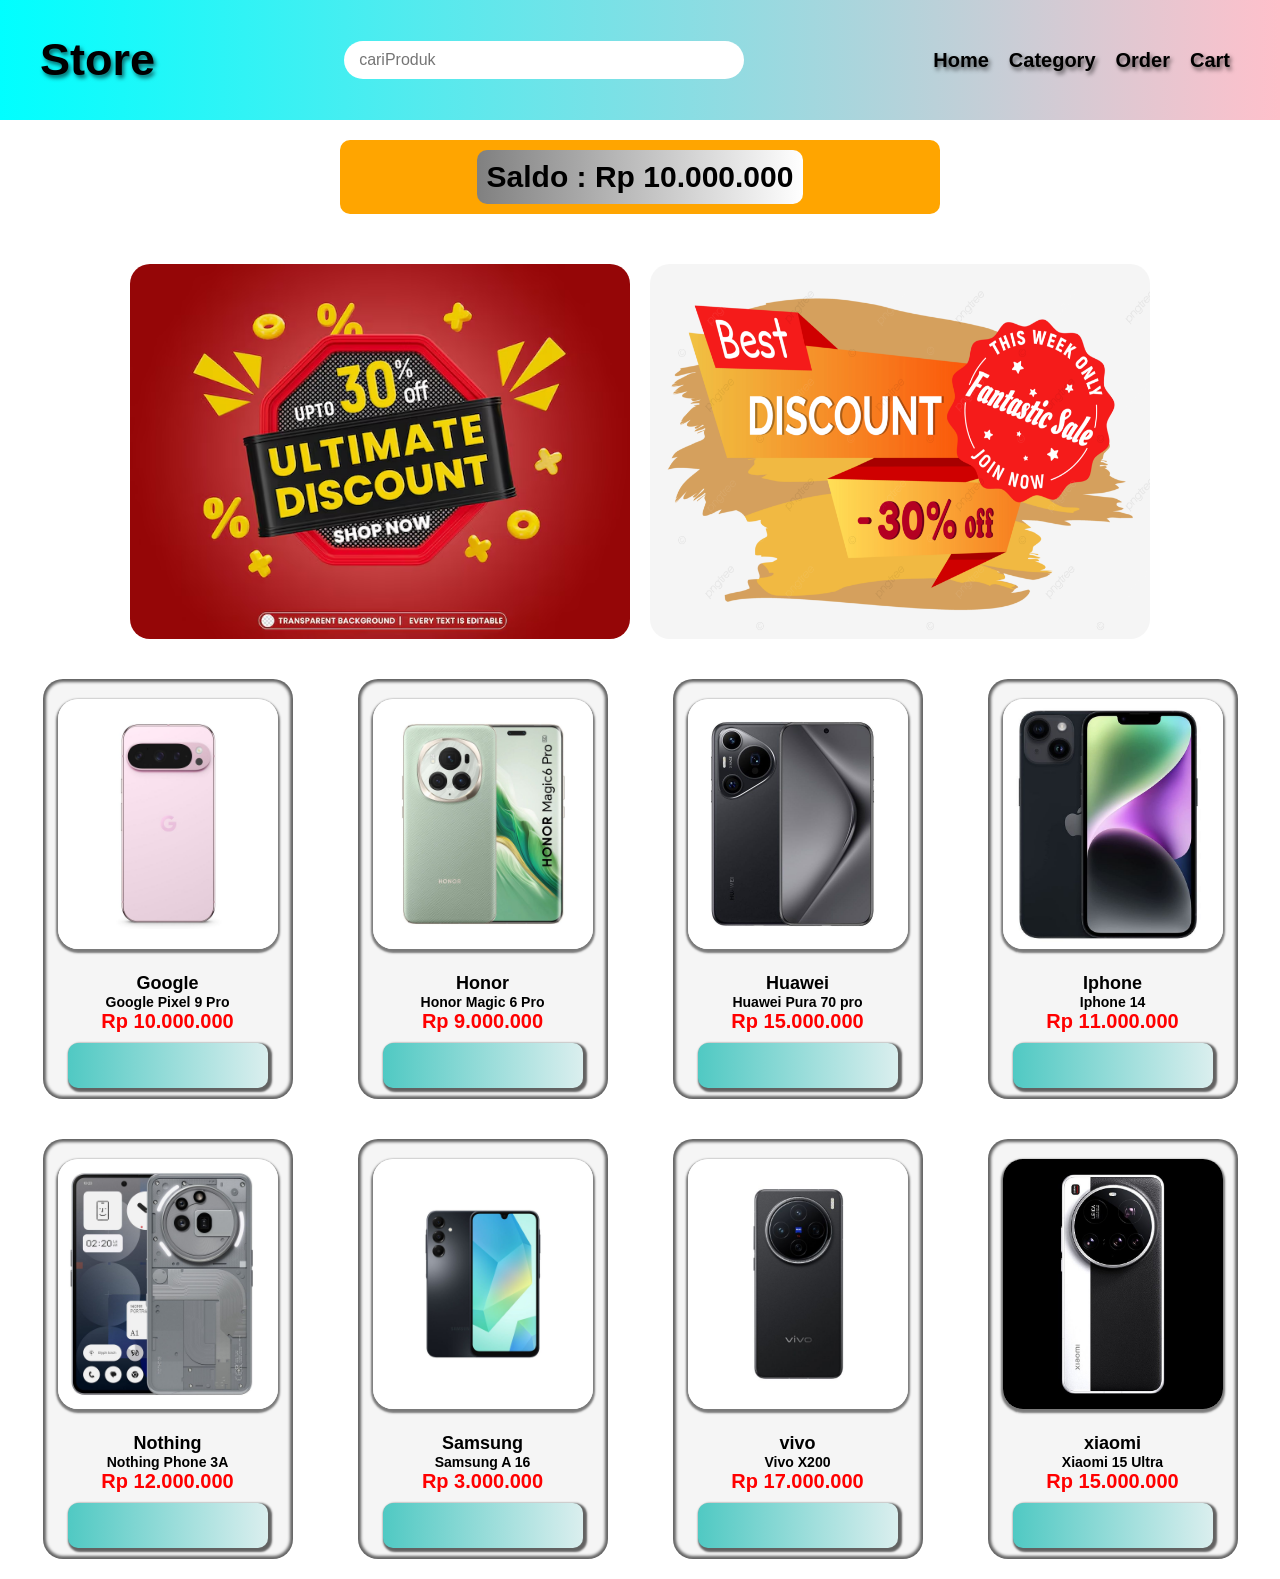
<file: index.html>
<!doctype html>
<html lang="en">
  <head>
    <meta charset="UTF-8" />
    <meta name="viewport" content="width=device-width, initial-scale=1.0" />
    <title>Store</title>
    <link rel="stylesheet" href="style.css" />
  </head>
  <body>
    <nav>
      <div class="apl">
        <h1>Store</h1>
      </div>
      <div class="searchContainer"><input type="text" name="" id="search" placeholder="cariProduk"></div>
      <ul>
        <a href="">Home</a>
        <a href="">Category</a>
        <a href="">Order</a>
        <a href="">Cart</a>
      </ul>
    </nav>
    <div class="containSaldo">
      <div id="saldo"></div>
    </div>
    <div class="iklan">
      <img src="/image/diskon30.avif" alt="" />
      <img src="/image/diskon.png" alt="" />
    </div>
    <div class="container">
      <div id="containerBarang"></div>
    </div>

    <script src="script.js"></script>
  </body>
</html>
</file>
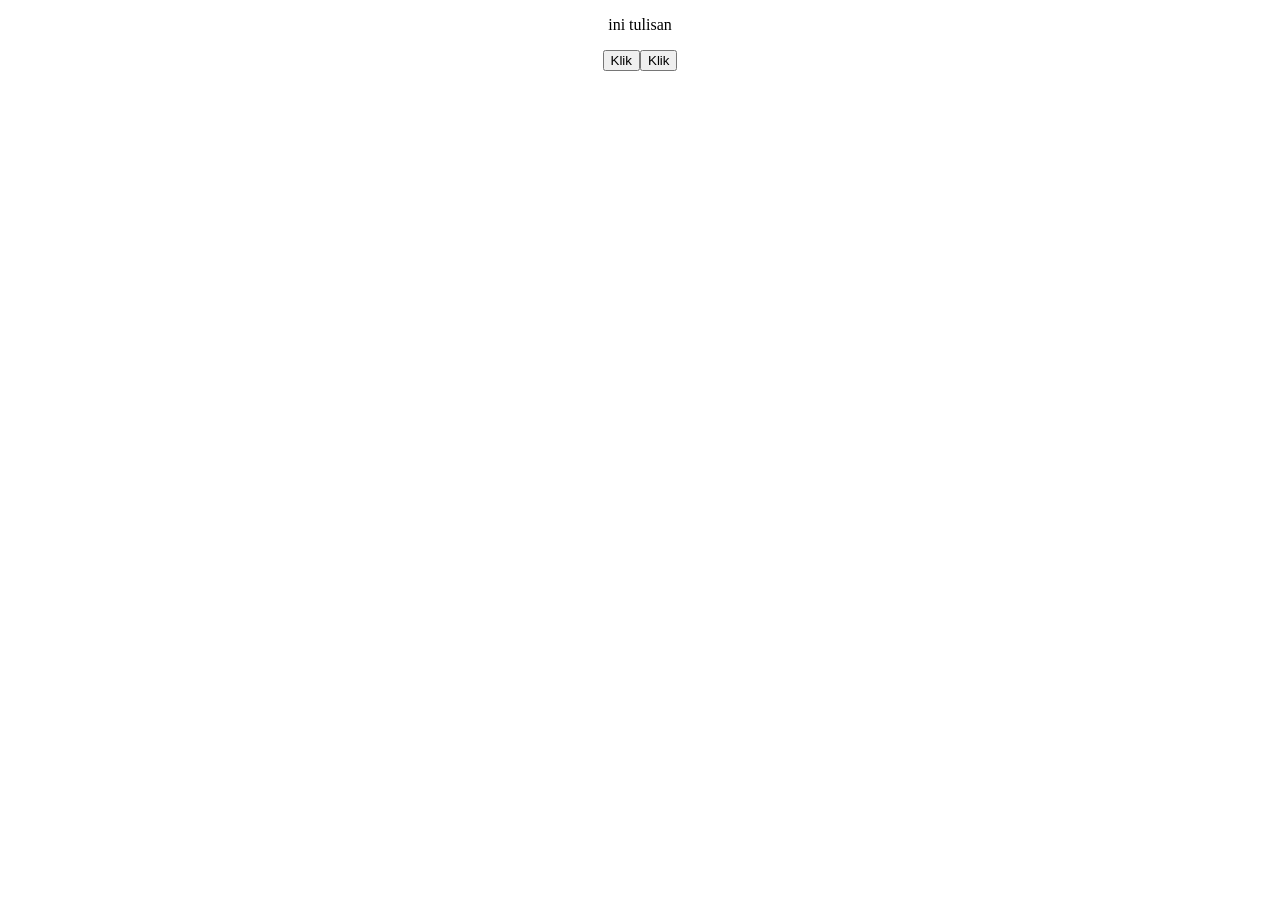
<file: getElementById.html>
<!doctype html>
<html lang="en">
  <head>
    <meta charset="UTF-8" />
    <meta name="viewport" content="width=device-width, initial-scale=1.0" />
    <title>Document</title>
  </head>
  <style>
    p {
      text-align: center;
    }

    div {
      display: flex;
      justify-content: center;
    }
  </style>
  <body id="body">
    <p id="nama" class="teks">ini tulisan</p>
    <div class="">
      <button onclick="coba()">Klik</button>
      <button onclick="coba2()">Klik</button>
    </div>
    <p id="jurusan" class="teks" onmouseenter="coba2()" onmouseleave="coba()">
      
    </p>
    <!-- <p id="kelas" class="teks"></p> -->
    <script>
      body = document.getElementById("body");
      nama = document.getElementById("nama");

      coba = () => {
        body.style.backgroundColor = "lightBlue";
        nama.style.color = "white";
        nama.style.fontSize = "50px";
      };

      coba2 = () => {
        body.style.backgroundColor = "red";
        nama.style.fontSize = "2px";
      };
      // let body = document.querySelector("#body");
      // body.style.background = "linear-gradient(to right, blue, red)";
      // body.style.fontWeight = "bold";
      // let nama = document.querySelector("#nama", ".teks");
      // nama.innerHTML = "Nama : Satria rafa";
      // nama.style.color = "cyan";
      // nama.style.fontSize = "50px";
      // let jurusan = document.querySelector("#jurusan");
      // jurusan.innerHTML = "Jurusan : RPL";
      // jurusan.style.color = "white";
      // let kelas = document.querySelector("#kelas");
      // kelas.innerHTML = "Kelas : XI RPL 2";
      // kelas.style.color = "yellow";

//       let saldo = 2000000000;

// function formatRupiah(angka) {
//   return "Rp " + angka.toLocaleString("id-ID");
// }

// function kurangi(harga) {
//   if (saldo >= harga) {
//     saldo -= harga;
//     alert("Berhasil beli!");
//   } else {
//     alert("Saldo tidak cukup!");
//   }

//   document.getElementById("totalSaldo").innerText = formatRupiah(saldo);
// }

// document.getElementById("totalSaldo").innerText = formatRupiah(saldo);

// document.getElementById("totalSaldo").innerText = formatRupiah(saldo);

// biru = () => {
//   rumah.style.color = "blue";
// };
// biru2 = () => {
//   keranjang.style.color = "blue";
// };
// biru3 = () => {
//   pesan.style.color = "blue";
// };
    </script>
  </body>
</html>
</file>
<file: style.css>
* {
  margin: 0;
  padding: 0;
  box-sizing: border-box;

}



nav {
  display: flex;
  justify-content: space-between;
  align-items: center;
  width: 100%;
  height: 120px;
  font-family: Arial, Helvetica, sans-serif;
  background: linear-gradient(to right, cyan, pink);
  text-shadow: 2px 3px 4px rgba(0, 0, 0, 0.6);
  margin-bottom: 20px;
}

.searchContainer {
  flex: 1;
  display: flex;
  justify-content: center;
  margin: 0 30px;
}

#search {
  width: 100%;
  max-width: 400px;
  padding: 10px 15px;
  border: none;
  border-radius: 20px;
  font-size: 16px;
  outline: none;
}

#search:focus {
  border-color: #50c9c3;
  box-shadow:
    0 0 5px #50c9c3,
    0 0 10px #50c9c3;
}

nav .apl h1 {
  font-size: 45px;
  margin-left: 40px;
}

nav ul {
  list-style: none;
  display: flex;
  gap: 20px;
  margin-right: 50px;
}

ul a {
  text-decoration: none;
  color: black;
  gap: 40px;
  font-size: 20px;
  transition: 0.3s;
  display: inline-block;
  font-weight: bold;
}

ul a:hover {
  color: blue;
  text-shadow: 2px 3px 4px rgba(0, 0, 0, 0.6);
}

.containSaldo {
  width: 90%;
  max-width: 600px;
  background-color: orange;
  display: flex;
  justify-content: center;
  font-family: Arial, Helvetica, sans-serif;
  font-size: 30px;
  font-weight: bold;
  margin: auto;
  padding: 10px;
  border-radius: 10px;
}

#saldo {
  width: fit-content;
  padding: 10px;
  background: linear-gradient(to left, white, grey);
  border-radius: 10px;
}

.iklan {
  margin-top: 50px;
  display: flex;
  justify-content: center;
  gap: 20px;
  flex-wrap: wrap;
}

.iklan img {
  width: 100%;
  max-width: 500px;
  border-radius: 20px;
}

#containerBarang {
  display: grid;
  grid-template-columns: repeat(4, 1fr);
  gap: 20px;
  padding: 20px;
}


.box {
  width: 100%;
  max-width: 250px;
  height: 420px;
  margin: 0 auto;
  margin-top: 20px;
  background-color: whitesmoke;
  box-shadow: inset 0 0 3px 3px rgba(0, 0, 0, 0.6);
  border-radius: 20px;
  font-size: 12px;
  text-align: center;
  padding-left: 15px;
  padding-right: 15px;
  padding-top: 20px;
}
.box img {
  width: 100%;
  height: 250px;
  border-radius: 20px;
  box-shadow: 0 2px 2px 2px rgba(0, 0, 0, 0.5);
  object-fit: cover;
}

.card-body {
  margin-top: 20px;
  display: flex;
  flex-direction: column;
  font-family: coco;
}

.card-body h2 {
  font-family: Verdana, Geneva, Tahoma, sans-serif;
}
.card-body h3 {
  font-family: Verdana, Geneva, Tahoma, sans-serif;
}
.card-body h4 {
  font-family: Verdana, Geneva, Tahoma, sans-serif;
  font-size: 20px;
  color: red;
}

.btn-grad {
  background-image: linear-gradient(
    to right,
    #50c9c3 0%,
    #ddefef 51%,
    #50c9c3 100%
  );
}

.btn-grad {
  margin: 10px;
  padding: 15px 45px;
  text-align: center;
  text-transform: uppercase;
  transition: 0.5s;
  background-size: 200% auto;
  color: transparent;
  box-shadow: 0 0 20px #eee;
  border-radius: 10px;
  display: block;
  outline: none;
  border: none;
  box-shadow: 2px 2px 2px 2px rgba(0, 0, 0, 0.6);
  font-family: Arial, Helvetica, sans-serif;
  font-weight: bold;
}

.btn-grad:hover {
  background-position: right center;
  color: red;
  text-decoration: none;
}

@media (max-width: 768px) {
  #containerBarang {
    grid-template-columns: repeat(2, 1fr);
    gap: 10px;
    padding: 10px;
  }

  .box {
    width: 100%;
    max-width: 100%;
    height: auto;
    margin: 0;
  }
}

@media (max-width: 600px) {

  .containSaldo {
    font-size: 20px;
  }

  #saldo {
    width: 100%;
    text-align: center;
  }

  .box {
    width: 100%;
    max-width: 220px;
    height: auto;
    margin: 0;
  }

  .box img {
    height: 220px;
    object-fit: cover;
  }

  .btn-grad {
    width: 100%;
    padding: 12px;
  }
}

@media (max-width: 768px) {
  nav {
    flex-direction: column;
    height: auto;
    padding: 20px 0;
    gap: 15px;
  }

  nav .apl h1 {
    margin-left: 0;
    font-size: 35px;
  }

  nav ul {
    margin-right: 0;
    flex-wrap: wrap;
    justify-content: center;
  }
}
</file>
